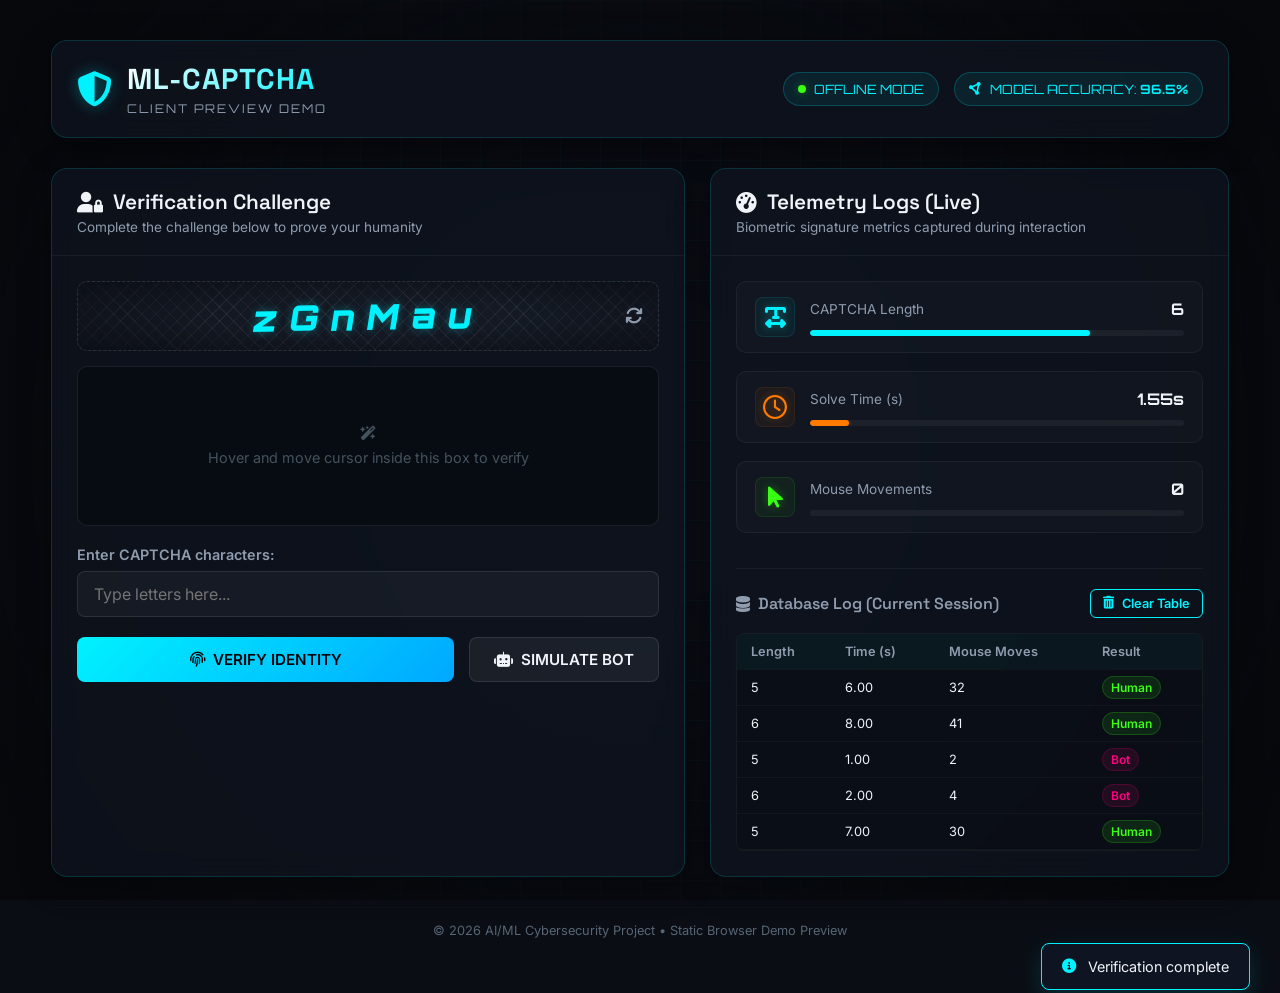
<file: index_static.html>
<!DOCTYPE html>
<html lang="en">
<head>
    <meta charset="UTF-8">
    <meta name="viewport" content="width=device-width, initial-scale=1.0">
    <title>ML CAPTCHA Shield - Static Demo</title>
    <!-- Google Fonts -->
    <link rel="preconnect" href="https://fonts.googleapis.com">
    <link rel="preconnect" href="https://fonts.gstatic.com" crossorigin>
    <link href="https://fonts.googleapis.com/css2?family=Inter:wght@300;400;600;700&family=Orbitron:wght@500;700;900&family=Space+Grotesk:wght@400;600;700&display=swap" rel="stylesheet">
    <!-- FontAwesome for icons -->
    <link rel="stylesheet" href="https://cdnjs.cloudflare.com/ajax/libs/font-awesome/6.4.0/css/all.min.css">
    
    <style>
        /* Modern Dark Glassmorphic Design for ML-CAPTCHA */
        :root {
            --bg-dark: #0a0d14;
            --bg-card: rgba(16, 22, 35, 0.65);
            --border-color: rgba(0, 242, 254, 0.15);
            --border-hover: rgba(0, 242, 254, 0.4);
            
            --neon-cyan: #00f2fe;
            --neon-cyan-glow: rgba(0, 242, 254, 0.35);
            --neon-green: #39ff14;
            --neon-green-glow: rgba(57, 255, 20, 0.35);
            --neon-red: #ff007f;
            --neon-red-glow: rgba(255, 0, 127, 0.35);
            --neon-orange: #ff7b00;
            --neon-orange-glow: rgba(255, 123, 0, 0.35);

            --text-primary: #f0f3f8;
            --text-secondary: #8f9cae;
            --text-muted: #576574;
        }

        * {
            margin: 0;
            padding: 0;
            box-sizing: border-box;
        }

        body {
            font-family: 'Inter', system-ui, -apple-system, sans-serif;
            background-color: var(--bg-dark);
            color: var(--text-primary);
            min-height: 100vh;
            display: flex;
            flex-direction: column;
            overflow-x: hidden;
            position: relative;
        }

        /* Background Grid */
        .cyber-background-grid {
            position: fixed;
            top: 0;
            left: 0;
            width: 100%;
            height: 100%;
            background-image: 
                linear-gradient(rgba(0, 242, 254, 0.03) 1px, transparent 1px),
                linear-gradient(90deg, rgba(0, 242, 254, 0.03) 1px, transparent 1px);
            background-size: 40px 40px;
            z-index: -1;
            pointer-events: none;
        }

        .cyber-background-grid::after {
            content: '';
            position: absolute;
            top: 0;
            left: 0;
            width: 100%;
            height: 100%;
            background: radial-gradient(circle at 50% 50%, transparent 20%, #06080c 95%);
        }

        /* Container */
        .app-container {
            max-width: 1300px;
            width: 92%;
            margin: 40px auto;
            display: flex;
            flex-direction: column;
            gap: 30px;
            flex-grow: 1;
            transition: all 0.3s ease;
        }

        /* Header Area */
        .app-header {
            display: flex;
            justify-content: space-between;
            align-items: center;
            padding: 20px 25px;
            background: var(--bg-card);
            border: 1px solid var(--border-color);
            border-radius: 16px;
            backdrop-filter: blur(12px);
            box-shadow: 0 8px 32px 0 rgba(0, 0, 0, 0.4);
        }

        .logo-area {
            display: flex;
            align-items: center;
            gap: 15px;
        }

        .security-icon-glow {
            font-size: 2.2rem;
            color: var(--neon-cyan);
            text-shadow: 0 0 15px var(--neon-cyan-glow);
        }

        .logo-text h1 {
            font-family: 'Space Grotesk', sans-serif;
            font-size: 1.8rem;
            font-weight: 700;
            letter-spacing: 1px;
            background: linear-gradient(135deg, #ffffff, var(--neon-cyan));
            -webkit-background-clip: text;
            -webkit-text-fill-color: transparent;
        }

        .sub-logo {
            font-family: 'Orbitron', monospace;
            font-size: 0.75rem;
            letter-spacing: 2px;
            color: var(--text-secondary);
        }

        .system-stats {
            display: flex;
            gap: 15px;
        }

        .stat-badge {
            display: flex;
            align-items: center;
            gap: 8px;
            background: rgba(0, 242, 254, 0.08);
            border: 1px solid rgba(0, 242, 254, 0.2);
            padding: 8px 14px;
            border-radius: 30px;
            font-family: 'Orbitron', monospace;
            font-size: 0.8rem;
            color: var(--neon-cyan);
        }

        .dot {
            width: 8px;
            height: 8px;
            border-radius: 50%;
        }

        .pulse-green {
            background-color: var(--neon-green);
            box-shadow: 0 0 8px var(--neon-green-glow);
            animation: pulse 1.8s infinite;
        }

        @keyframes pulse {
            0% { transform: scale(0.9); opacity: 0.6; }
            50% { transform: scale(1.15); opacity: 1; box-shadow: 0 0 12px var(--neon-green); }
            100% { transform: scale(0.9); opacity: 0.6; }
        }

        /* Dashboard Content Grid */
        .dashboard-grid {
            display: grid;
            grid-template-columns: 1.1fr 0.9fr;
            gap: 25px;
        }

        @media (max-width: 900px) {
            .dashboard-grid {
                grid-template-columns: 1fr;
            }
        }

        /* Card Styling */
        .card {
            background: var(--bg-card);
            border: 1px solid var(--border-color);
            border-radius: 16px;
            backdrop-filter: blur(12px);
            box-shadow: 0 8px 32px 0 rgba(0, 0, 0, 0.35);
            display: flex;
            flex-direction: column;
            transition: border-color 0.3s ease;
        }

        .card:hover {
            border-color: var(--border-hover);
        }

        .card-header {
            padding: 20px 25px;
            border-bottom: 1px solid rgba(255, 255, 255, 0.05);
        }

        .card-header h2 {
            font-family: 'Space Grotesk', sans-serif;
            font-size: 1.3rem;
            font-weight: 600;
            display: flex;
            align-items: center;
            gap: 10px;
        }

        .card-subtitle {
            font-size: 0.85rem;
            color: var(--text-secondary);
            display: block;
            margin-top: 4px;
        }

        .card-body {
            padding: 25px;
            flex-grow: 1;
            display: flex;
            flex-direction: column;
            gap: 20px;
        }

        /* Captcha Challenge Widget */
        .captcha-display-container {
            position: relative;
            height: 70px;
            background: rgba(255, 255, 255, 0.03);
            border: 1px dashed rgba(255, 255, 255, 0.1);
            border-radius: 10px;
            display: flex;
            align-items: center;
            justify-content: center;
            margin-bottom: 15px;
            overflow: hidden;
            user-select: none;
        }

        .captcha-noise-bg {
            position: absolute;
            top: 0;
            left: 0;
            width: 100%;
            height: 100%;
            background-image: 
                radial-gradient(ellipse at 50% 50%, transparent 40%, rgba(10, 13, 20, 0.8) 100%),
                repeating-linear-gradient(45deg, rgba(255, 255, 255, 0.05) 0px, rgba(255, 255, 255, 0.05) 1px, transparent 1px, transparent 10px),
                repeating-linear-gradient(-45deg, rgba(255, 255, 255, 0.05) 0px, rgba(255, 255, 255, 0.05) 1px, transparent 1px, transparent 10px);
            pointer-events: none;
            z-index: 1;
        }

        .captcha-text-display {
            font-family: 'Orbitron', monospace;
            font-size: 2.2rem;
            font-weight: 900;
            letter-spacing: 12px;
            color: var(--neon-cyan);
            text-shadow: 0 0 10px var(--neon-cyan-glow);
            z-index: 2;
            transform: rotate(-1deg) skewX(-10deg);
        }

        .refresh-captcha-btn {
            position: absolute;
            right: 15px;
            background: transparent;
            border: none;
            color: var(--text-secondary);
            cursor: pointer;
            font-size: 1.1rem;
            z-index: 3;
            transition: color 0.2s, transform 0.3s;
        }

        .refresh-captcha-btn:hover {
            color: var(--neon-cyan);
            transform: rotate(180deg);
        }

        /* Mouse Tracking Area (Canvas Sandbox) */
        .tracking-sandbox {
            position: relative;
            height: 160px;
            background: rgba(10, 13, 20, 0.8);
            border: 1px solid rgba(255, 255, 255, 0.08);
            border-radius: 10px;
            margin-bottom: 20px;
            overflow: hidden;
            cursor: crosshair;
        }

        #trail-canvas {
            position: absolute;
            top: 0;
            left: 0;
            width: 100%;
            height: 100%;
            z-index: 1;
        }

        .sandbox-overlay-text {
            position: absolute;
            top: 0;
            left: 0;
            width: 100%;
            height: 100%;
            display: flex;
            flex-direction: column;
            align-items: center;
            justify-content: center;
            gap: 8px;
            color: var(--text-muted);
            font-size: 0.9rem;
            z-index: 0;
            pointer-events: none;
            transition: opacity 0.3s ease;
        }

        .tracking-sandbox:hover .sandbox-overlay-text {
            opacity: 0.3;
        }

        /* Inputs */
        .input-group {
            display: flex;
            flex-direction: column;
            gap: 8px;
            margin-bottom: 20px;
        }

        .input-group label {
            font-size: 0.9rem;
            font-weight: 600;
            color: var(--text-secondary);
        }

        .input-group input {
            background: rgba(255, 255, 255, 0.04);
            border: 1px solid rgba(255, 255, 255, 0.1);
            padding: 12px 16px;
            border-radius: 8px;
            color: var(--text-primary);
            font-size: 1rem;
            font-family: inherit;
            transition: all 0.3s ease;
        }

        .input-group input:focus {
            outline: none;
            border-color: var(--neon-cyan);
            box-shadow: 0 0 10px var(--neon-cyan-glow);
            background: rgba(255, 255, 255, 0.07);
        }

        /* Buttons */
        .form-actions {
            display: flex;
            gap: 15px;
        }

        .btn {
            display: inline-flex;
            align-items: center;
            justify-content: center;
            gap: 8px;
            padding: 12px 24px;
            border-radius: 8px;
            font-size: 0.95rem;
            font-weight: 600;
            cursor: pointer;
            transition: all 0.25s ease;
            font-family: inherit;
            text-decoration: none;
        }

        .btn-primary {
            background: linear-gradient(135deg, var(--neon-cyan), #00a8ff);
            color: #05050a;
            border: none;
            flex: 1;
        }

        .btn-primary:hover {
            box-shadow: 0 0 15px var(--neon-cyan-glow);
            transform: translateY(-1px);
        }

        .btn-secondary {
            background: rgba(255, 255, 255, 0.06);
            color: var(--text-primary);
            border: 1px solid rgba(255, 255, 255, 0.1);
        }

        .btn-secondary:hover {
            background: rgba(255, 255, 255, 0.12);
            border-color: var(--text-secondary);
        }

        .btn-accent {
            background: transparent;
            color: var(--neon-cyan);
            border: 1px solid var(--neon-cyan);
        }

        .btn-accent:hover {
            background: rgba(0, 242, 254, 0.08);
            box-shadow: 0 0 10px var(--neon-cyan-glow);
        }

        .btn-sm {
            padding: 6px 12px;
            font-size: 0.8rem;
            border-radius: 6px;
        }

        /* Telemetry Dials/Bars */
        .telemetry-grid {
            display: flex;
            flex-direction: column;
            gap: 18px;
        }

        .telemetry-meter {
            background: rgba(255, 255, 255, 0.02);
            border: 1px solid rgba(255, 255, 255, 0.05);
            padding: 15px 18px;
            border-radius: 10px;
            display: grid;
            grid-template-columns: auto 1fr;
            grid-template-rows: auto auto;
            align-items: center;
            column-gap: 15px;
            row-gap: 8px;
        }

        .meter-icon {
            grid-row: span 2;
            font-size: 1.5rem;
            color: var(--neon-cyan);
            width: 40px;
            height: 40px;
            background: rgba(0, 242, 254, 0.05);
            border: 1px solid rgba(0, 242, 254, 0.1);
            border-radius: 8px;
            display: flex;
            align-items: center;
            justify-content: center;
            text-shadow: 0 0 8px var(--neon-cyan-glow);
        }

        #meter-mouse .meter-icon {
            color: var(--neon-green);
            background: rgba(57, 255, 20, 0.05);
            border-color: rgba(57, 255, 20, 0.1);
            text-shadow: 0 0 8px var(--neon-green-glow);
        }

        #meter-time .meter-icon {
            color: var(--neon-orange);
            background: rgba(255, 123, 0, 0.05);
            border-color: rgba(255, 123, 0, 0.1);
            text-shadow: 0 0 8px var(--neon-orange-glow);
        }

        .meter-info {
            display: flex;
            justify-content: space-between;
            align-items: center;
        }

        .meter-label {
            font-size: 0.85rem;
            color: var(--text-secondary);
        }

        .meter-value {
            font-family: 'Orbitron', monospace;
            font-weight: 700;
            font-size: 1rem;
        }

        .meter-bar-container {
            height: 6px;
            background: rgba(255, 255, 255, 0.05);
            border-radius: 3px;
            grid-column: 2 / span 1;
            overflow: hidden;
        }

        .meter-bar {
            height: 100%;
            border-radius: 3px;
            background: var(--neon-cyan);
            box-shadow: 0 0 5px var(--neon-cyan-glow);
            transition: width 0.3s cubic-bezier(0.4, 0, 0.2, 1);
        }

        #meter-mouse .meter-bar {
            background: var(--neon-green);
            box-shadow: 0 0 5px var(--neon-green-glow);
        }

        #meter-time .meter-bar {
            background: var(--neon-orange);
            box-shadow: 0 0 5px var(--neon-orange-glow);
        }

        /* Training Panel */
        .dataset-control-panel {
            margin-top: 15px;
            border-top: 1px solid rgba(255, 255, 255, 0.05);
            padding-top: 20px;
            display: flex;
            flex-direction: column;
            gap: 15px;
        }

        .panel-header {
            display: flex;
            justify-content: space-between;
            align-items: center;
        }

        .panel-header h3 {
            font-family: 'Space Grotesk', sans-serif;
            font-size: 1rem;
            font-weight: 600;
            color: var(--text-secondary);
            display: flex;
            align-items: center;
            gap: 8px;
        }

        .table-container {
            max-height: 220px;
            overflow-y: auto;
            border: 1px solid rgba(255, 255, 255, 0.05);
            border-radius: 8px;
            background: rgba(0, 0, 0, 0.15);
        }

        .table-container::-webkit-scrollbar {
            width: 6px;
        }
        .table-container::-webkit-scrollbar-track {
            background: transparent;
        }
        .table-container::-webkit-scrollbar-thumb {
            background: rgba(255, 255, 255, 0.1);
            border-radius: 3px;
        }

        .dataset-table {
            width: 100%;
            border-collapse: collapse;
            font-size: 0.8rem;
            text-align: left;
        }

        .dataset-table th, .dataset-table td {
            padding: 10px 14px;
            border-bottom: 1px solid rgba(255, 255, 255, 0.03);
        }

        .dataset-table th {
            background: rgba(0, 242, 254, 0.04);
            color: var(--text-secondary);
            font-weight: 600;
            position: sticky;
            top: 0;
            z-index: 1;
        }

        /* Labels */
        .lbl {
            padding: 3px 8px;
            border-radius: 12px;
            font-size: 0.75rem;
            font-weight: 600;
        }

        .lbl-human {
            background: rgba(57, 255, 20, 0.1);
            color: var(--neon-green);
            border: 1px solid rgba(57, 255, 20, 0.2);
        }

        .lbl-bot {
            background: rgba(255, 0, 127, 0.1);
            color: var(--neon-red);
            border: 1px solid rgba(255, 0, 127, 0.2);
        }

        /* Scanning overlay */
        .scanner-overlay {
            position: fixed;
            top: 0;
            left: 0;
            width: 100vw;
            height: 100vh;
            background: rgba(6, 8, 12, 0.95);
            z-index: 1000;
            display: flex;
            align-items: center;
            justify-content: center;
            opacity: 0;
            pointer-events: none;
            transition: opacity 0.3s ease;
        }

        .scanner-overlay.active {
            opacity: 1;
            pointer-events: auto;
        }

        .scanner-content {
            text-align: center;
            display: flex;
            flex-direction: column;
            align-items: center;
            gap: 20px;
            max-width: 450px;
        }

        .scan-matrix {
            position: relative;
            width: 140px;
            height: 140px;
            border: 2px solid var(--neon-cyan);
            box-shadow: 0 0 15px var(--neon-cyan-glow);
            border-radius: 8px;
            overflow: hidden;
            background: rgba(0, 242, 254, 0.03);
        }

        .scan-line {
            position: absolute;
            width: 100%;
            height: 3px;
            background: linear-gradient(90deg, transparent, var(--neon-cyan), transparent);
            box-shadow: 0 0 8px var(--neon-cyan);
            animation: scan 2s infinite ease-in-out;
        }

        @keyframes scan {
            0% { top: 0%; }
            50% { top: 98%; }
            100% { top: 0%; }
        }

        .spinner-neon {
            width: 45px;
            height: 45px;
            border: 3px solid transparent;
            border-top-color: var(--neon-cyan);
            border-bottom-color: var(--neon-cyan);
            border-radius: 50%;
            animation: spin 1s linear infinite;
        }

        @keyframes spin {
            to { transform: rotate(360deg); }
        }

        .scanner-content h2 {
            font-family: 'Orbitron', monospace;
            font-size: 1.2rem;
            letter-spacing: 2px;
            color: var(--neon-cyan);
            text-shadow: 0 0 8px var(--neon-cyan-glow);
        }

        .scanner-content p {
            font-size: 0.85rem;
            color: var(--text-secondary);
        }

        .scan-metrics-feed {
            font-family: monospace;
            background: rgba(0, 0, 0, 0.3);
            border: 1px solid rgba(255, 255, 255, 0.05);
            padding: 12px;
            border-radius: 6px;
            color: var(--neon-green);
            width: 100%;
            min-height: 80px;
            text-align: left;
            font-size: 0.8rem;
            line-height: 1.4;
            overflow: hidden;
        }

        /* Result View (replaces dashboard when active) */
        .result-view {
            max-width: 580px;
            width: 100%;
            margin: auto;
            display: none;
        }

        .result-card {
            background: var(--bg-card);
            border: 1px solid var(--border-color);
            border-radius: 20px;
            padding: 40px;
            backdrop-filter: blur(16px);
            box-shadow: 0 15px 40px rgba(0,0,0,0.5);
            text-align: center;
            display: flex;
            flex-direction: column;
            align-items: center;
            gap: 25px;
        }

        .card-human { border-color: var(--neon-green); box-shadow: 0 10px 40px rgba(57, 255, 20, 0.15); }
        .card-bot { border-color: var(--neon-red); box-shadow: 0 10px 40px rgba(255, 0, 127, 0.15); }

        .shield-container {
            position: relative;
            width: 90px;
            height: 90px;
        }

        .result-shield {
            font-size: 5.5rem;
        }

        .shield-green { color: var(--neon-green); text-shadow: 0 0 25px var(--neon-green-glow); }
        .shield-red { color: var(--neon-red); text-shadow: 0 0 25px var(--neon-red-glow); }

        .check-overlay {
            position: absolute;
            top: 52%;
            left: 50%;
            transform: translate(-50%, -50%);
            font-size: 2.2rem;
            font-weight: 900;
        }

        .icon-green { color: #071408; }
        .icon-red { color: #1c000a; }

        .result-text-area h1 {
            font-family: 'Space Grotesk', sans-serif;
            font-size: 1.9rem;
            letter-spacing: 2px;
            margin-bottom: 12px;
        }

        .orbit-glow-green { text-shadow: 0 0 12px var(--neon-green-glow); }
        .orbit-glow-red { text-shadow: 0 0 12px var(--neon-red-glow); }

        .badge-human { color: var(--neon-green); font-size: 1.1rem; }
        .badge-bot { color: var(--neon-red); font-size: 1.1rem; }

        .security-status-message {
            margin-top: 15px;
            padding: 10px 20px;
            border-radius: 8px;
            font-size: 0.9rem;
            display: inline-flex;
            align-items: center;
            gap: 8px;
        }

        .text-green {
            background: rgba(57, 255, 20, 0.08);
            border: 1px solid rgba(57, 255, 20, 0.15);
            color: var(--neon-green);
        }

        .text-red {
            background: rgba(255, 0, 127, 0.08);
            border: 1px solid rgba(255, 0, 127, 0.15);
            color: var(--neon-red);
        }

        .telemetry-breakdown {
            width: 100%;
            background: rgba(255,255,255,0.02);
            border: 1px solid rgba(255,255,255,0.05);
            border-radius: 12px;
            padding: 20px;
            text-align: left;
        }

        .telemetry-breakdown h3 {
            font-family: 'Space Grotesk', sans-serif;
            font-size: 0.95rem;
            color: var(--text-secondary);
            margin-bottom: 12px;
            display: flex;
            align-items: center;
            gap: 8px;
        }

        .breakdown-grid {
            display: flex;
            flex-direction: column;
            gap: 10px;
        }

        .breakdown-item {
            display: flex;
            justify-content: space-between;
            font-size: 0.85rem;
            border-bottom: 1px dashed rgba(255, 255, 255, 0.04);
            padding-bottom: 6px;
        }

        .result-actions {
            width: 100%;
            margin-top: 10px;
        }

        .result-actions .btn {
            width: 100%;
        }

        .toast {
            position: fixed;
            bottom: 30px;
            right: 30px;
            background: rgba(16, 22, 35, 0.95);
            border: 1px solid var(--neon-cyan);
            box-shadow: 0 8px 24px rgba(0, 242, 254, 0.15);
            padding: 14px 20px;
            border-radius: 8px;
            display: flex;
            align-items: center;
            gap: 12px;
            color: var(--text-primary);
            font-size: 0.9rem;
            z-index: 1010;
            transform: translateY(120px);
            transition: transform 0.4s cubic-bezier(0.175, 0.885, 0.32, 1.275);
        }

        .toast.active {
            transform: translateY(0);
        }

        .toast i {
            color: var(--neon-cyan);
        }

        .app-footer {
            text-align: center;
            padding: 15px 0;
            color: var(--text-muted);
            font-size: 0.8rem;
            border-top: 1px solid rgba(255, 255, 255, 0.02);
            margin-top: auto;
        }
    </style>
</head>
<body>
    <div class="cyber-background-grid"></div>

    <!-- MAIN APP SCREEN -->
    <div class="app-container" id="dashboard-screen">
        <!-- Main Header -->
        <header class="app-header">
            <div class="logo-area">
                <i class="fa-solid fa-shield-halved security-icon-glow"></i>
                <div class="logo-text">
                    <h1>ML-CAPTCHA</h1>
                    <span class="sub-logo">CLIENT PREVIEW DEMO</span>
                </div>
            </div>
            <div class="system-stats">
                <div class="stat-badge">
                    <span class="dot pulse-green"></span>
                    <span class="badge-label">OFFLINE MODE</span>
                </div>
                <div class="stat-badge">
                    <i class="fa-solid fa-circle-nodes"></i>
                    <span class="badge-label">MODEL ACCURACY: <strong id="accuracy-value">96.5%</strong></span>
                </div>
            </div>
        </header>

        <!-- Main Content Grid -->
        <main class="dashboard-grid">
            <!-- Left Side: Interactive CAPTCHA -->
            <section class="card security-card">
                <div class="card-header">
                    <h2><i class="fa-solid fa-user-lock"></i> Verification Challenge</h2>
                    <span class="card-subtitle">Complete the challenge below to prove your humanity</span>
                </div>
                
                <div class="card-body">
                    <form id="captcha-form" onsubmit="return false;">
                        <!-- CAPTCHA Display Area -->
                        <div class="captcha-display-container">
                            <div class="captcha-noise-bg"></div>
                            <div class="captcha-text-display" id="captcha-code">CAPTCHA</div>
                            <button type="button" class="refresh-captcha-btn" id="refresh-btn" title="Generate New CAPTCHA">
                                <i class="fa-solid fa-arrows-rotate"></i>
                            </button>
                        </div>

                        <!-- Mouse Tracking Sandbox (Canvas overlay) -->
                        <div class="tracking-sandbox" id="tracking-zone">
                            <canvas id="trail-canvas"></canvas>
                            <div class="sandbox-overlay-text">
                                <i class="fa-solid fa-wand-magic-sparkles"></i>
                                <span>Hover and move cursor inside this box to verify</span>
                            </div>
                        </div>

                        <!-- Input field -->
                        <div class="input-group">
                            <label for="captcha-input">Enter CAPTCHA characters:</label>
                            <input type="text" id="captcha-input" placeholder="Type letters here..." autocomplete="off" required>
                        </div>

                        <!-- Actions -->
                        <div class="form-actions">
                            <button type="button" class="btn btn-primary" id="btn-submit">
                                <i class="fa-solid fa-fingerprint"></i> VERIFY IDENTITY
                            </button>
                            <button type="button" class="btn btn-secondary" id="btn-simulate-bot">
                                <i class="fa-solid fa-robot"></i> SIMULATE BOT
                            </button>
                        </div>
                    </form>
                </div>
            </section>

            <!-- Right Side: Live Telemetry Panel -->
            <section class="card telemetry-card">
                <div class="card-header">
                    <h2><i class="fa-solid fa-gauge-high"></i> Telemetry Logs (Live)</h2>
                    <span class="card-subtitle">Biometric signature metrics captured during interaction</span>
                </div>
                
                <div class="card-body">
                    <!-- Telemetry Meters -->
                    <div class="telemetry-grid">
                        <div class="telemetry-meter" id="meter-length">
                            <div class="meter-icon"><i class="fa-solid fa-text-width"></i></div>
                            <div class="meter-info">
                                <span class="meter-label">CAPTCHA Length</span>
                                <span class="meter-value" id="val-length">0</span>
                            </div>
                            <div class="meter-bar-container">
                                <div class="meter-bar" id="bar-length" style="width: 0%"></div>
                            </div>
                        </div>

                        <div class="telemetry-meter" id="meter-time">
                            <div class="meter-icon"><i class="fa-regular fa-clock"></i></div>
                            <div class="meter-info">
                                <span class="meter-label">Solve Time (s)</span>
                                <span class="meter-value" id="val-time">0.00s</span>
                            </div>
                            <div class="meter-bar-container">
                                <div class="meter-bar" id="bar-time" style="width: 0%"></div>
                            </div>
                        </div>

                        <div class="telemetry-meter" id="meter-mouse">
                            <div class="meter-icon"><i class="fa-solid fa-arrow-pointer"></i></div>
                            <div class="meter-info">
                                <span class="meter-label">Mouse Movements</span>
                                <span class="meter-value" id="val-mouse">0</span>
                            </div>
                            <div class="meter-bar-container">
                                <div class="meter-bar" id="bar-mouse" style="width: 0%"></div>
                            </div>
                        </div>
                    </div>

                    <!-- Dataset & training control -->
                    <div class="dataset-control-panel">
                        <div class="panel-header">
                            <h3><i class="fa-solid fa-database"></i> Database Log (Current Session)</h3>
                            <button type="button" class="btn btn-sm btn-accent" id="btn-clear-session">
                                <i class="fa-solid fa-trash-can"></i> Clear Table
                            </button>
                        </div>
                        
                        <div class="table-container">
                            <table class="dataset-table" id="records-table">
                                <thead>
                                    <tr>
                                        <th>Length</th>
                                        <th>Time (s)</th>
                                        <th>Mouse Moves</th>
                                        <th>Result</th>
                                    </tr>
                                </thead>
                                <tbody id="table-body">
                                    <!-- Seed records -->
                                    <tr><td>5</td><td>6.00</td><td>32</td><td><span class="lbl lbl-human">Human</span></td></tr>
                                    <tr><td>6</td><td>8.00</td><td>41</td><td><span class="lbl lbl-human">Human</span></td></tr>
                                    <tr><td>5</td><td>1.00</td><td>2</td><td><span class="lbl lbl-bot">Bot</span></td></tr>
                                    <tr><td>6</td><td>2.00</td><td>4</td><td><span class="lbl lbl-bot">Bot</span></td></tr>
                                    <tr><td>5</td><td>7.00</td><td>30</td><td><span class="lbl lbl-human">Human</span></td></tr>
                                </tbody>
                            </table>
                        </div>
                    </div>
                </div>
            </section>
        </main>
        
        <footer class="app-footer">
            <p>&copy; 2026 AI/ML Cybersecurity Project &bull; Static Browser Demo Preview</p>
        </footer>
    </div>

    <!-- RESULT VIEW SCREEN -->
    <div class="result-view" id="result-screen">
        <div class="result-card" id="result-card-element">
            <div class="shield-container">
                <i class="fa-solid fa-shield-halved result-shield" id="result-shield-icon"></i>
                <i class="fa-solid check-overlay" id="result-overlay-icon"></i>
            </div>
            
            <div class="result-text-area">
                <h1 id="result-title">VERIFICATION PASSED</h1>
                <p class="result-verdict">The Decision Tree model classified your behavior as: <strong id="result-badge">HUMAN</strong></p>
                <div class="security-status-message" id="result-message">
                    <i class="fa-solid fa-lock-open"></i> System access clearance granted.
                </div>
            </div>

            <!-- Telemetry Parameters Analyzed -->
            <div class="telemetry-breakdown">
                <h3><i class="fa-solid fa-chart-simple"></i> Telemetry Parameters Analyzed</h3>
                <div class="breakdown-grid">
                    <div class="breakdown-item">
                        <span class="lbl-light">CAPTCHA Length</span>
                        <strong class="val-light" id="res-val-length">6 characters</strong>
                    </div>
                    <div class="breakdown-item">
                        <span class="lbl-light">Total Solve Time</span>
                        <strong class="val-light" id="res-val-time">5.20s</strong>
                    </div>
                    <div class="breakdown-item">
                        <span class="lbl-light">Mouse Movement Events</span>
                        <strong class="val-light" id="res-val-mouse">32 count</strong>
                    </div>
                </div>
            </div>

            <!-- Back Button -->
            <div class="result-actions">
                <button type="button" class="btn btn-primary" id="btn-back">
                    <i class="fa-solid fa-chevron-left"></i> BACK TO CHALLENGE
                </button>
            </div>
        </div>
    </div>

    <!-- Scanning Overlay -->
    <div class="scanner-overlay" id="scanning-screen">
        <div class="scanner-content">
            <div class="scan-matrix">
                <div class="scan-line"></div>
            </div>
            <div class="spinner-neon"></div>
            <h2>ANALYZING BIOMETRIC TELEMETRY...</h2>
            <p>Classifier: Client-Side Simulated DecisionTree</p>
            <div class="scan-metrics-feed" id="scan-metrics-feed"></div>
        </div>
    </div>

    <!-- Notification Toast -->
    <div class="toast" id="system-toast">
        <i class="fa-solid fa-circle-info"></i>
        <span id="toast-message">Verification complete</span>
    </div>

    <!-- Client JS Logic -->
    <script>
        document.addEventListener('DOMContentLoaded', () => {
            // CAPTCHA State Variables
            let currentCaptcha = "";
            let mouseMoveCount = 0;
            let startTime = null;
            let timerInterval = null;
            let isTrackingActive = true;
            let lastMouseX = null;
            let lastMouseY = null;
            
            // Session Dataset Records Array
            const sessionRecords = [
                { length: 5, time: 6.00, mouse: 32, result: 1 },
                { length: 6, time: 8.00, mouse: 41, result: 1 },
                { length: 5, time: 1.00, mouse: 2,  result: 0 },
                { length: 6, time: 2.00, mouse: 4,  result: 0 },
                { length: 5, time: 7.00, mouse: 30, result: 1 }
            ];

            // DOM Elements
            const captchaCodeEl = document.getElementById('captcha-code');
            const refreshBtn = document.getElementById('refresh-btn');
            const captchaInput = document.getElementById('captcha-input');
            const trackingZone = document.getElementById('tracking-zone');
            const trailCanvas = document.getElementById('trail-canvas');
            const btnSubmit = document.getElementById('btn-submit');
            const btnSimulateBot = document.getElementById('btn-simulate-bot');
            const btnClearSession = document.getElementById('btn-clear-session');
            const tableBody = document.getElementById('table-body');
            
            const dashboardScreen = document.getElementById('dashboard-screen');
            const resultScreen = document.getElementById('result-screen');
            const btnBack = document.getElementById('btn-back');

            // Telemetry display elements
            const valLength = document.getElementById('val-length');
            const valTime = document.getElementById('val-time');
            const valMouse = document.getElementById('val-mouse');
            const barLength = document.getElementById('bar-length');
            const barTime = document.getElementById('bar-time');
            const barMouse = document.getElementById('bar-mouse');

            // Result Screen Elements
            const resultCardElement = document.getElementById('result-card-element');
            const resultShieldIcon = document.getElementById('result-shield-icon');
            const resultOverlayIcon = document.getElementById('result-overlay-icon');
            const resultTitle = document.getElementById('result-title');
            const resultBadge = document.getElementById('result-badge');
            const resultMessage = document.getElementById('result-message');
            const resValLength = document.getElementById('res-val-length');
            const resValTime = document.getElementById('res-val-time');
            const resValMouse = document.getElementById('res-val-mouse');

            // Scanning screen and toast
            const scanningScreen = document.getElementById('scanning-screen');
            const scanMetricsFeed = document.getElementById('scan-metrics-feed');
            const systemToast = document.getElementById('system-toast');
            const toastMessage = document.getElementById('toast-message');

            // Canvas Setup
            const ctx = trailCanvas.getContext('2d');
            resizeCanvas();
            window.addEventListener('resize', resizeCanvas);

            function resizeCanvas() {
                const rect = trackingZone.getBoundingClientRect();
                trailCanvas.width = rect.width;
                trailCanvas.height = rect.height;
            }

            // Generate CAPTCHA
            function generateCaptcha() {
                const chars = 'ABCDEFGHJKLMNPQRSTUVWXYZabcdefghijkmnpqrstuvwxyz23456789';
                const length = Math.floor(Math.random() * 3) + 5; // 5 to 7 characters
                let result = '';
                for (let i = 0; i < length; i++) {
                    result += chars.charAt(Math.floor(Math.random() * chars.length));
                }
                currentCaptcha = result;
                captchaCodeEl.textContent = result;
                
                resetTelemetry(length);
            }

            // Reset Telemetry Metrics
            function resetTelemetry(length) {
                mouseMoveCount = 0;
                lastMouseX = null;
                lastMouseY = null;
                isTrackingActive = true;
                
                ctx.clearRect(0, 0, trailCanvas.width, trailCanvas.height);
                startTime = Date.now();
                
                if (timerInterval) clearInterval(timerInterval);
                timerInterval = setInterval(updateTimeTelemetry, 50);

                valLength.textContent = length;
                barLength.style.width = `${(length / 8) * 100}%`;
                
                updateMouseTelemetryDisplay();
                updateTimeTelemetry();
            }

            // Update Time
            function updateTimeTelemetry() {
                if (!startTime || !isTrackingActive) return;
                const elapsed = (Date.now() - startTime) / 1000;
                valTime.textContent = `${elapsed.toFixed(2)}s`;
                const barWidth = Math.min((elapsed / 15) * 100, 100);
                barTime.style.width = `${barWidth}%`;
            }

            // Track Mouse Movements in Sandbox
            trackingZone.addEventListener('mousemove', (e) => {
                if (!isTrackingActive) return;

                const rect = trackingZone.getBoundingClientRect();
                const x = e.clientX - rect.left;
                const y = e.clientY - rect.top;

                mouseMoveCount++;
                updateMouseTelemetryDisplay();

                if (lastMouseX !== null && lastMouseY !== null) {
                    ctx.beginPath();
                    ctx.moveTo(lastMouseX, lastMouseY);
                    ctx.lineTo(x, y);
                    ctx.strokeStyle = '#00f2fe';
                    ctx.lineWidth = 3;
                    ctx.lineCap = 'round';
                    ctx.shadowBlur = 10;
                    ctx.shadowColor = 'rgba(0, 242, 254, 0.8)';
                    ctx.stroke();
                }

                lastMouseX = x;
                lastMouseY = y;
            });

            // Fading effect for mouse trail canvas
            setInterval(() => {
                if (!isTrackingActive) return;
                ctx.fillStyle = 'rgba(10, 13, 20, 0.08)';
                ctx.fillRect(0, 0, trailCanvas.width, trailCanvas.height);
            }, 50);

            function updateMouseTelemetryDisplay() {
                valMouse.textContent = mouseMoveCount;
                const barWidth = Math.min((mouseMoveCount / 100) * 100, 100);
                barMouse.style.width = `${barWidth}%`;
            }

            // Toast show helper
            function showToast(message) {
                toastMessage.textContent = message;
                systemToast.classList.add('active');
                setTimeout(() => {
                    systemToast.classList.remove('active');
                }, 3000);
            }

            // Simulated Decision Tree prediction rules
            // Trained Rules logic:
            // IF Solve Time < 1.8 seconds OR Mouse movements < 10 events THEN classification = BOT
            // ELSE classification = HUMAN
            function predictBehavior(length, time, mouse) {
                if (time < 1.8 || mouse < 10) {
                    return "Bot";
                }
                return "Human";
            }

            // Update session dataset table
            function updateTable() {
                tableBody.innerHTML = "";
                sessionRecords.slice(-10).forEach(r => {
                    const row = document.createElement('tr');
                    row.innerHTML = `
                        <td>${r.length}</td>
                        <td>${r.time.toFixed(2)}</td>
                        <td>${r.mouse}</td>
                        <td>
                            ${r.result === 1 ? '<span class="lbl lbl-human">Human</span>' : '<span class="lbl lbl-bot">Bot</span>'}
                        </td>
                    `;
                    tableBody.appendChild(row);
                });
            }

            // Show result screen
            function displayResult(result, length, time, mouse) {
                // Set text fields
                resValLength.textContent = `${length} characters`;
                resValTime.textContent = `${time.toFixed(2)}s`;
                resValMouse.textContent = `${mouse} count`;

                // Clear styling classes
                resultCardElement.className = "result-card";
                resultShieldIcon.className = "fa-solid fa-shield-halved result-shield";
                resultOverlayIcon.className = "fa-solid check-overlay";
                resultMessage.className = "security-status-message";

                if (result === "Human") {
                    resultCardElement.classList.add('card-human');
                    resultShieldIcon.classList.add('shield-green');
                    resultOverlayIcon.classList.add('fa-check', 'icon-green');
                    resultTitle.textContent = "VERIFICATION PASSED";
                    resultTitle.className = "orbit-glow-green";
                    resultBadge.textContent = "HUMAN";
                    resultBadge.className = "badge-human";
                    resultMessage.classList.add('text-green');
                    resultMessage.innerHTML = '<i class="fa-solid fa-lock-open"></i> System access clearance granted.';
                } else {
                    resultCardElement.classList.add('card-bot');
                    resultShieldIcon.classList.add('shield-red');
                    resultOverlayIcon.classList.add('fa-xmark', 'icon-red');
                    resultTitle.textContent = "VERIFICATION FAILED";
                    resultTitle.className = "orbit-glow-red";
                    resultBadge.textContent = "BOT / AUTOMATED THREAT";
                    resultBadge.className = "badge-bot";
                    resultMessage.classList.add('text-red');
                    resultMessage.innerHTML = '<i class="fa-solid fa-triangle-exclamation"></i> Security blockage triggered.';
                }

                dashboardScreen.style.display = "none";
                resultScreen.style.display = "block";
            }

            // Submit Form (Human flow)
            btnSubmit.addEventListener('click', async () => {
                const userTyped = captchaInput.value.trim();
                if (userTyped.toLowerCase() !== currentCaptcha.toLowerCase()) {
                    showToast("Invalid CAPTCHA code. Please try again.");
                    generateCaptcha();
                    captchaInput.value = "";
                    return;
                }

                isTrackingActive = false;
                clearInterval(timerInterval);

                const length = currentCaptcha.length;
                const timeTaken = (Date.now() - startTime) / 1000;
                const mouseMoves = mouseMoveCount;

                // Run prediction locally
                const prediction = predictBehavior(length, timeTaken, mouseMoves);
                
                // Add to records list
                sessionRecords.push({
                    length: length,
                    time: timeTaken,
                    mouse: mouseMoves,
                    result: prediction === "Human" ? 1 : 0
                });
                updateTable();

                // Show scanning animation
                await runScanningOverlay(length, timeTaken, mouseMoves, prediction === "Bot");

                // Render result view
                displayResult(prediction, length, timeTaken, mouseMoves);
            });

            // Bot Simulation Flow
            btnSimulateBot.addEventListener('click', async () => {
                isTrackingActive = false;
                clearInterval(timerInterval);

                captchaInput.value = currentCaptcha;

                const length = currentCaptcha.length;
                const timeTaken = parseFloat((Math.random() * 0.3 + 0.1).toFixed(2)); // ultra fast 0.1s - 0.4s
                const mouseMoves = 0; // zero movement events

                // Draw straight robotic line
                ctx.clearRect(0, 0, trailCanvas.width, trailCanvas.height);
                ctx.beginPath();
                ctx.moveTo(20, trailCanvas.height / 2);
                ctx.lineTo(trailCanvas.width - 20, trailCanvas.height / 2);
                ctx.strokeStyle = '#ff007f';
                ctx.lineWidth = 1;
                ctx.stroke();

                valTime.textContent = `${timeTaken}s`;
                barTime.style.width = `${(timeTaken / 15) * 100}%`;
                valMouse.textContent = mouseMoves;
                barMouse.style.width = '0%';

                const prediction = "Bot";
                sessionRecords.push({
                    length: length,
                    time: timeTaken,
                    mouse: mouseMoves,
                    result: 0
                });
                updateTable();

                await runScanningOverlay(length, timeTaken, mouseMoves, true);

                displayResult(prediction, length, timeTaken, mouseMoves);
            });

            // Clear Session
            btnClearSession.addEventListener('click', () => {
                sessionRecords.length = 0;
                updateTable();
                showToast("Session logs cleared.");
            });

            // Back from result screen
            btnBack.addEventListener('click', () => {
                resultScreen.style.display = "none";
                dashboardScreen.style.display = "flex";
                captchaInput.value = "";
                generateCaptcha();
            });

            // Scanning screen animation
            function runScanningOverlay(length, time, mouse, isBot = false) {
                return new Promise((resolve) => {
                    scanningScreen.classList.add('active');
                    scanMetricsFeed.innerHTML = "";
                    const logs = [
                        `[SYSTEM] Connecting to local prediction engine...`,
                        `[TELEMETRY] Captcha characters length: ${length}`,
                        `[TELEMETRY] Solve execution time: ${time.toFixed(2)}s`,
                        `[TELEMETRY] Mouse movements registered: ${mouse} coordinates`,
                        `[MODEL] Executing local.DecisionTreeRules.predict()`,
                        isBot ? `[SECURITY] FATAL: Non-human activity detected. Threat Blocked.` : `[SECURITY] Success: Telemetry profile matches human signature.`
                    ];

                    let index = 0;
                    const logInterval = setInterval(() => {
                        if (index < logs.length) {
                            const line = document.createElement('div');
                            line.textContent = logs[index];
                            if (logs[index].includes('FATAL') || logs[index].includes('SECURITY')) {
                                line.style.color = isBot ? '#ff007f' : '#39ff14';
                            }
                            scanMetricsFeed.appendChild(line);
                            scanMetricsFeed.scrollTop = scanMetricsFeed.scrollHeight;
                            index++;
                        } else {
                            clearInterval(logInterval);
                            setTimeout(() => {
                                scanningScreen.classList.remove('active');
                                resolve();
                            }, 500);
                        }
                    }, 250);
                });
            }

            // Initialize app
            generateCaptcha();
            updateTable();

            // Refresh captcha trigger
            refreshBtn.addEventListener('click', generateCaptcha);

            // Update text length gauge as user types
            captchaInput.addEventListener('input', () => {
                const inputLen = captchaInput.value.length;
                valLength.textContent = inputLen;
                barLength.style.width = `${Math.min((inputLen / 8) * 100, 100)}%`;
            });
        });
    </script>
</body>
</html>
</file>
